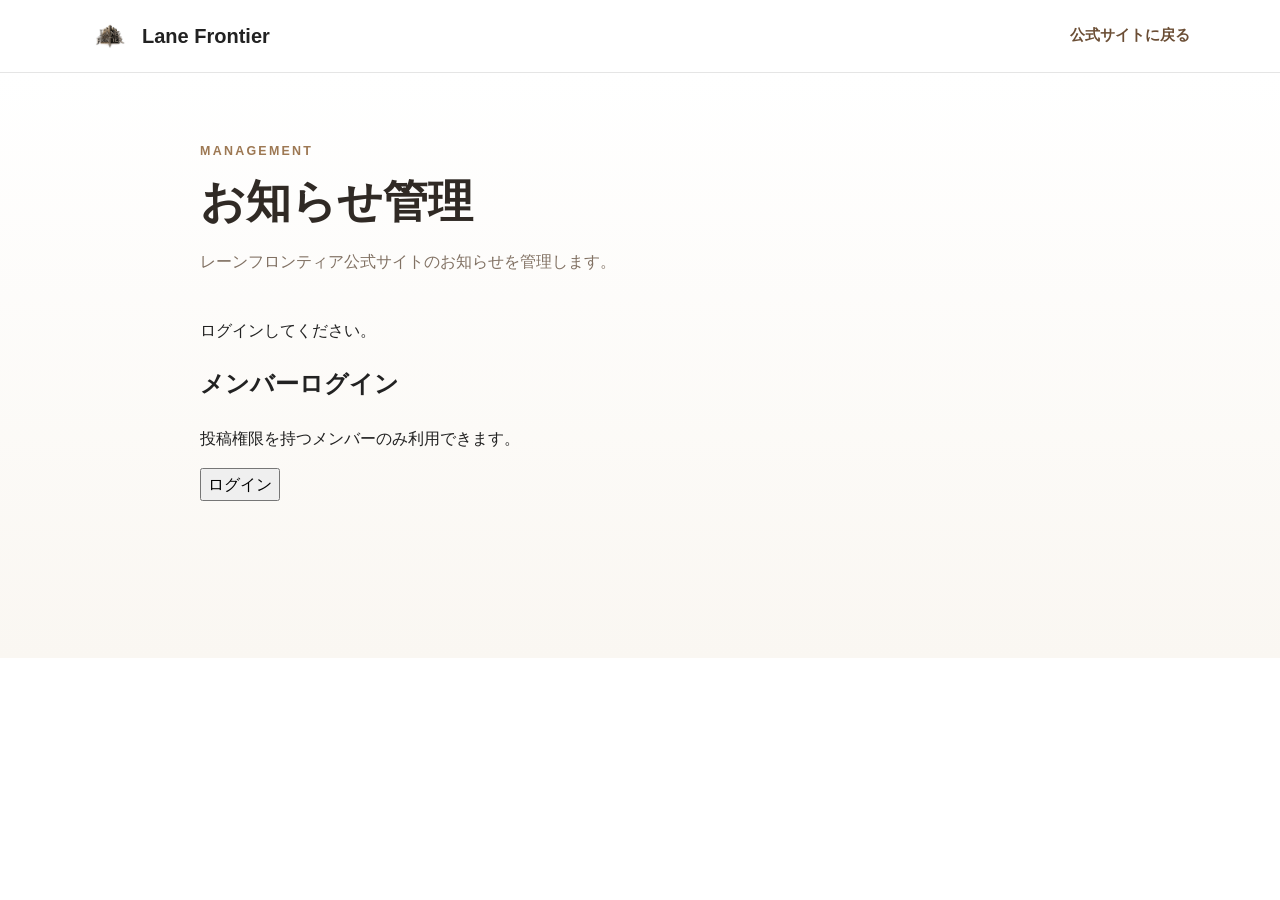
<file: admin.html>
<!DOCTYPE html>
<html lang="ja">
<head>
  <meta charset="UTF-8">
  <meta name="viewport" content="width=device-width, initial-scale=1.0">
  <meta name="robots" content="noindex">
  <title>お知らせ管理 | Lane Frontier</title>
  <link rel="stylesheet" href="style.css">
  <link rel="stylesheet" href="news-site.css">
  
<style>
  .site-header .news-simple-header {
    display: flex;
    align-items: center;
    justify-content: space-between;
    gap: 16px;
  }

  .site-header .news-simple-header .brand {
    display: inline-flex;
    align-items: center;
    gap: 12px;
    width: auto;
  }

  .site-header .news-simple-header .brand img {
    width: 40px;
    height: 40px;
    max-width: 40px;
    max-height: 40px;
    object-fit: contain;
    display: block;
  }
</style>

</head>

<body>
  <header class="site-header">
    <div class="container news-simple-header">
      <a class="brand" href="index.html">
        <img src="hero-logo.jpg" alt="">
        <span class="brand-name">Lane Frontier</span>
      </a>
      <a class="news-back-link" href="index.html">
        公式サイトに戻る
      </a>
    </div>
  </header>

  <main class="news-page-main">
    <div class="container news-page-container">

      <p class="news-eyebrow">MANAGEMENT</p>
      <h1 class="news-page-title">お知らせ管理</h1>
      <p class="news-page-lead">
        レーンフロンティア公式サイトのお知らせを管理します。
      </p>

      <p id="admin-status" role="status" aria-live="polite"></p>

      <!-- ログイン -->
      <section id="admin-login">
        <h2>メンバーログイン</h2>
        <p>投稿権限を持つメンバーのみ利用できます。</p>
        <button id="login-button" type="button">
          ログイン
        </button>
        <button id="switch-account-button" type="button" hidden>
          別のアカウントでログイン
        </button>
      </section>

      <!-- ログイン後の管理画面 -->
      <div id="admin-dashboard" hidden>

        <section>
          <p id="admin-welcome"></p>
          <button id="logout-button" type="button">
            ログアウト
          </button>
        </section>

        <!-- 記事作成・編集 -->
        <section>
          <h2 id="editor-heading">記事を作成</h2>

          <form id="post-form">
            <input id="edit-post-id" type="hidden">

            <p>
              <label for="post-title">記事タイトル</label>
              <input
                id="post-title"
                type="text"
                maxlength="120"
                required
              >
            </p>

            <p>
              <label for="post-body">記事本文</label>
              <textarea
                id="post-body"
                rows="12"
                required
              ></textarea>
            </p>

            <p>
              <label for="post-image">記事の画像</label>
              <input
                id="post-image"
                type="file"
                accept="image/png,image/jpeg,image/webp"
              >
            </p>

            <img
              id="post-image-preview"
              alt="画像プレビュー"
              hidden
            >

            <p>
              <label>
                <input id="remove-post-image" type="checkbox">
                現在の画像を削除
              </label>
            </p>

            <div>
              <button id="save-draft" type="submit" value="draft">
                下書き保存
              </button>
              <button id="publish-post" type="submit" value="published">
                公開する
              </button>
              <button id="new-post-button" type="button">
                新しい記事を作成
              </button>
            </div>
          </form>
        </section>

        <!-- 記事一覧 -->
        <section>
          <h2>記事一覧</h2>
          <p id="post-list-hint"></p>

          <button id="refresh-posts" type="button">
            一覧を更新
          </button>

          <div id="admin-post-list"></div>

          <button id="admin-more-posts" type="button" hidden>
            さらに表示
          </button>
        </section>

        <!-- 管理者専用 -->
        <section id="member-panel" hidden>
          <h2>メンバー管理</h2>
          <div id="admin-member-list"></div>

          <h3>メンバーを登録</h3>

          <form id="member-form">
            <p>
              <label for="member-sub">Auth0ユーザーID</label>
              <input id="member-sub" type="text" required>
            </p>

            <p>
              <label for="member-name">表示名</label>
              <input id="member-name" type="text" required>
            </p>

            <p>
              <label for="member-role">権限</label>
              <select id="member-role" required>
                <option value="editor">投稿メンバー</option>
                <option value="admin">管理者</option>
              </select>
            </p>

            <button type="submit">メンバーを登録</button>
          </form>
        </section>

      </div>
    </div>
  </main>

  <script src="site-config.js"></script>
  <script src="admin-app.js"></script>
</body>
</html>
</file>
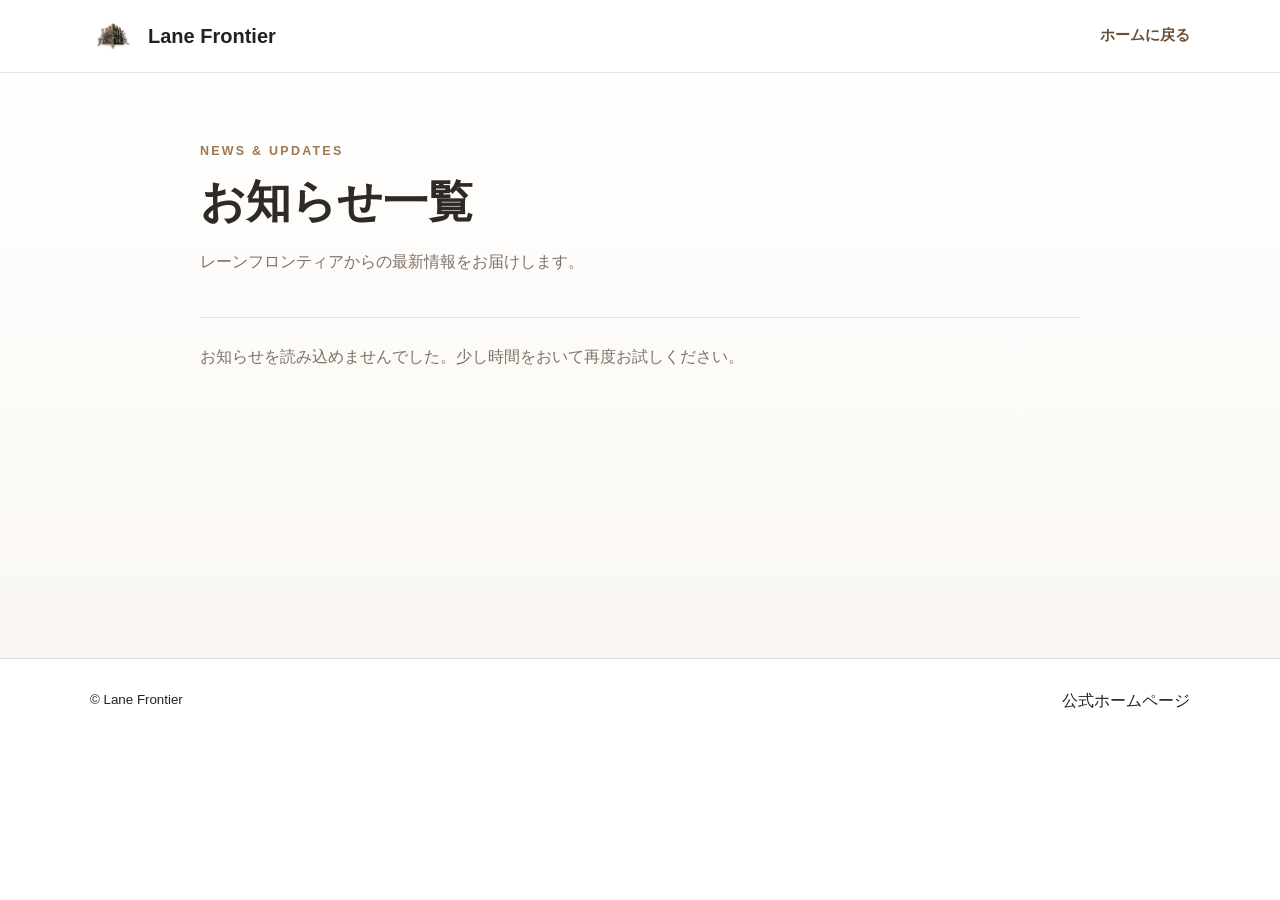
<file: news-list.html>
<!DOCTYPE html>
<html lang="ja">
<head>
  <meta charset="UTF-8">
  <meta name="viewport" content="width=device-width, initial-scale=1.0">
  <meta name="description" content="レーンフロンティアのお知らせ一覧です。">
  <title>お知らせ一覧 | Lane Frontier</title>
  <link rel="stylesheet" href="style.css">
  <link rel="stylesheet" href="news-site.css">
</head>
<body>
  <header class="site-header">
    <div class="container news-simple-header">
      <a class="brand" href="index.html"><img src="hero-logo.jpg" alt="" class="lf-header-logo"><span class="brand-name">Lane Frontier</span></a>
      <a class="news-back-link" href="index.html#news">ホームに戻る</a>
    </div>
  </header>
  <main class="news-page-main">
    <div class="container news-page-container">
      <p class="news-eyebrow">NEWS &amp; UPDATES</p>
      <h1 class="news-page-title">お知らせ一覧</h1>
      <p class="news-page-lead">レーンフロンティアからの最新情報をお届けします。</p>
      <ul class="news-list news-index-list" id="all-news-list" aria-live="polite"></ul>
      <p class="news-status" id="news-list-status" role="status">読み込み中…</p>
      <button type="button" class="news-outline-button" id="news-load-more" hidden>さらに表示</button>
    </div>
  </main>
  <footer class="site-footer"><div class="container footer-inner"><small>© Lane Frontier</small><a href="index.html">公式ホームページ</a></div></footer>
  <script src="site-config.js"></script>
  <script src="news-public.js"></script>
</body>
</html>
</file>
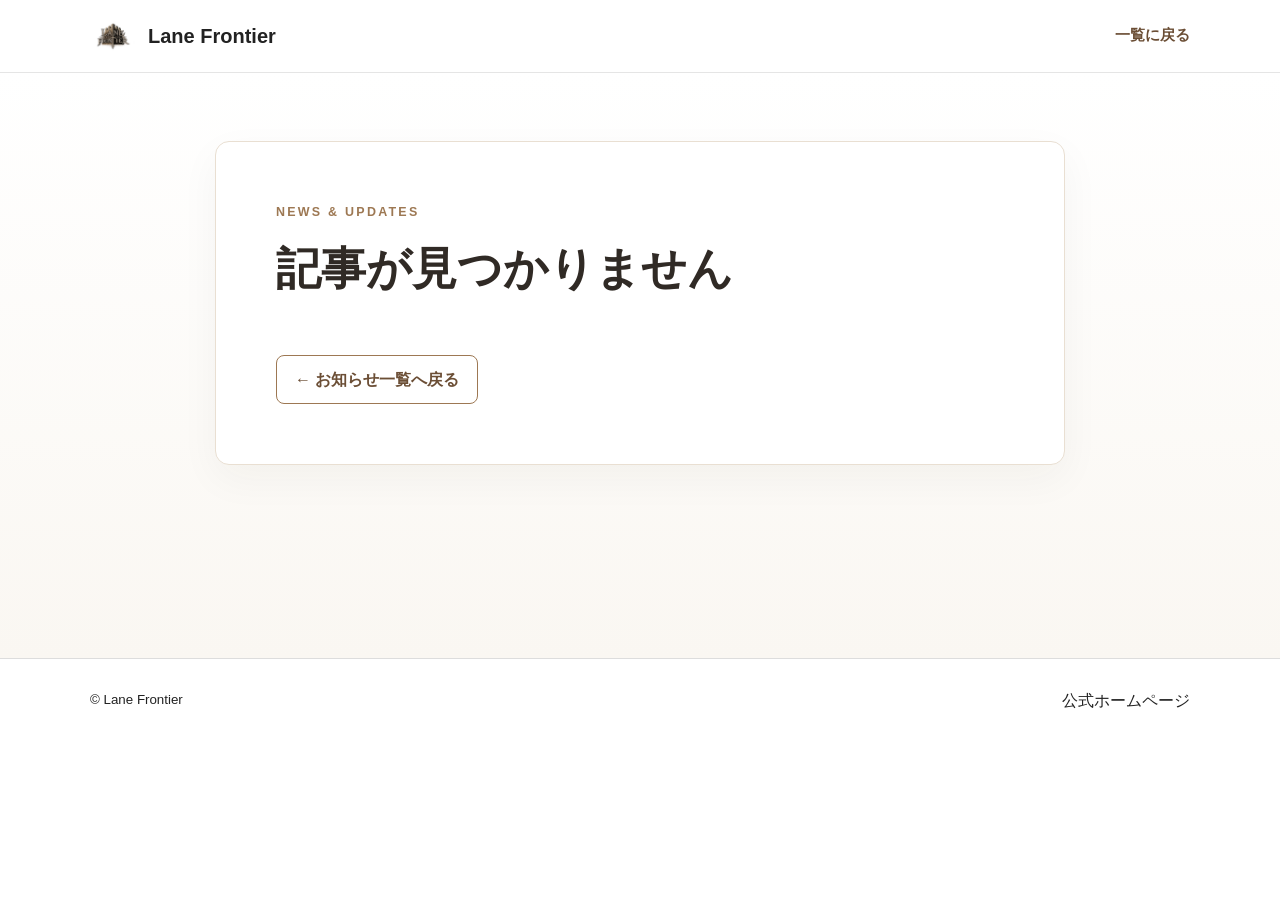
<file: news.html>
<!DOCTYPE html>
<html lang="ja">
<head>
  <meta charset="UTF-8">
  <meta name="viewport" content="width=device-width, initial-scale=1.0">
  <meta name="description" content="レーンフロンティアからのお知らせです。">
  <title>お知らせ | Lane Frontier</title>
  <link rel="stylesheet" href="style.css">
  <link rel="stylesheet" href="news-site.css">
</head>
<body>
  <header class="site-header">
    <div class="container news-simple-header">
      <a class="brand" href="index.html"><img src="hero-logo.jpg" alt="" class="lf-header-logo"><span class="brand-name">Lane Frontier</span></a>
      <a class="news-back-link" href="news-list.html">一覧に戻る</a>
    </div>
  </header>
  <main class="news-page-main">
    <article class="container news-article" id="news-article">
      <p class="news-eyebrow">NEWS &amp; UPDATES</p>
      <time id="news-article-date" class="news-article-date"></time>
      <h1 class="news-page-title" id="news-article-title">記事を読み込み中…</h1>
      <img id="news-article-image" class="news-article-image" alt="記事の画像" hidden>
      <div class="news-article-body" id="news-article-body"></div>
      <p class="news-status" id="news-article-status" role="status"></p>
      <a class="news-outline-button news-return-button" href="news-list.html">← お知らせ一覧へ戻る</a>
    </article>
  </main>
  <footer class="site-footer"><div class="container footer-inner"><small>© Lane Frontier</small><a href="index.html">公式ホームページ</a></div></footer>
  <script src="site-config.js"></script>
  <script src="news-public.js"></script>
</body>
</html>
</file>
<file: style.css>
/* ========================================

   LANE FRONTIER

   共通スタイル

\======================================== */

:root {

  --ink: #302a25;

  --text: #51463d;

  --muted: #817163;

  --accent: #9d7853;

  --accent-dark: #6b4e35;

  --line: #e9dfd2;

  --paper: #faf7f2;

  --cream: #f4eee5;

  --white: #ffffff;

}

* {

  box-sizing: border-box;

}

html {

  scroll-behavior: smooth;

}

body {

  margin: 0;

  font-family:

    -apple-system,

    BlinkMacSystemFont,

    "Segoe UI",

    "Noto Sans JP",

    sans-serif;

  color: #222;

  background: #fff;

  line-height: 1.7;

}

a {

  color: inherit;

  text-decoration: none;

}

button {

  font: inherit;

}

img {

  max-width: 100%;

}

.container {

  width: min(1100px, calc(100% - 40px));

  margin-inline: auto;

}

/* ========================================

   01. ヘッダー

\======================================== */

.site-header {

  position: sticky;

  top: 0;

  z-index: 100;

  background: rgba(255, 255, 255, 0.96);

  border-bottom: 1px solid #e5e5e5;

  backdrop-filter: blur(12px);

}

.header-inner {

  display: flex;

  align-items: center;

  justify-content: space-between;

  min-height: 72px;

}

.brand {

  display: flex;

  align-items: center;

  gap: 12px;

  font-weight: 700;

}

.brand-name {

  font-size: 20px;

}

.lf-header-logo {

  display: block;

  width: 46px;

  height: 46px;

  object-fit: contain;

  mix-blend-mode: multiply;

}

.nav-list {

  display: flex;

  align-items: center;

  gap: 30px;

  margin: 0;

  padding: 0;

  list-style: none;

}

.nav-item {

  position: relative;

}

.nav-link {

  display: block;

  padding: 24px 0;

  font-size: 15px;

  font-weight: 600;

  transition: color 0.2s;

}

.nav-link:hover {

  color: var(--accent);

}

.nav-button {

  background: none;

  border: 0;

  cursor: pointer;

}

.dropdown {

  position: absolute;

  top: 100%;

  left: 50%;

  transform: translateX(-50%);

  min-width: 200px;

  margin: 0;

  padding: 10px 0;

  list-style: none;

  background: #fff;

  border: 1px solid #ddd;

  border-radius: 12px;

  box-shadow: 0 10px 30px #0001;

  opacity: 0;

  visibility: hidden;

  transition:

    opacity 0.2s,

    visibility 0.2s;

}

.has-dropdown:hover .dropdown,

.has-dropdown.is-open .dropdown,

.has-dropdown:focus-within .dropdown {

  opacity: 1;

  visibility: visible;

}

.dropdown a {

  display: block;

  padding: 10px 18px;

  white-space: nowrap;

}

.dropdown a:hover {

  background: #f4f0eb;

}

/* ========================================

   02. スマホメニュー

\======================================== */

.menu-toggle {

  display: none;

  background: none;

  border: 0;

  font-size: 26px;

  cursor: pointer;

}

.menu-overlay {

  position: fixed;

  inset: 0;

  z-index: 150;

  background: #0007;

  opacity: 0;

  visibility: hidden;

  transition: 0.25s;

}

.menu-overlay.open {

  opacity: 1;

  visibility: visible;

}

.mobile-menu {

  position: fixed;

  top: 0;

  left: 0;

  z-index: 200;

  width: min(320px, 85vw);

  height: 100vh;

  height: 100dvh;

  overflow-y: auto;

  background: #fff;

  transform: translateX(-100%);

  transition: transform 0.25s;

}

.mobile-menu.open {

  transform: translateX(0);

}

.close-menu {

  display: flex;

  align-items: center;

  justify-content: flex-end;

  width: 100%;

  height: 72px;

  padding: 0 24px;

  background: none;

  border: 0;

  font-size: 32px;

  cursor: pointer;

}

.mobile-nav {

  display: flex;

  flex-direction: column;

}

.mobile-nav > a,

.mobile-about {

  display: block;

  width: 100%;

  padding: 18px 24px;

  text-align: left;

  background: #fff;

  border: 0;

  border-top: 1px solid #eee;

  font-weight: 600;

  cursor: pointer;

}

.mobile-submenu {

  display: none;

  background: #f7f7f7;

}

.mobile-submenu.is-open {

  display: block;

}

.mobile-submenu a {

  display: block;

  padding: 14px 34px;

  border-top: 1px solid #eee;

  font-size: 14px;

}

/* ========================================

   03. トップページ

\======================================== */

.hero {

  padding: 80px 0;

}

.hero-actions {

  display: flex;

  justify-content: center;

  gap: 16px;

  margin-top: 34px;

}

.btn {

  display: inline-flex;

  align-items: center;

  justify-content: center;

  min-width: 150px;

  padding: 13px 24px;

  border-radius: 999px;

  font-weight: 700;

  transition:

    *background* 0.2s,

    transform 0.2s;

}

.btn:hover {

  transform: translateY(-2px);

}

.btn-primary {

  background: #222;

  color: #fff;

}

.btn-primary:hover {

  background: #51463d;

}

.btn-ghost {

  border: 1px solid #bbb;

}

.btn-ghost:hover {

  background: #f4eee5;

}

.lf-hero {

  padding: clamp(45px, 7vw, 95px) 0;

  overflow: hidden;

  background: linear-gradient(

    125deg,

    #faf8f4,

    #fff 49%,

    #f0ede8

  );

}

.lf-hero-grid {

  display: grid;

  grid-template-columns:

    minmax(0, 0.94fr)

    minmax(0, 1.06fr);

  align-items: center;

  gap: clamp(25px, 5vw, 80px);

  min-height: 560px;

}

.lf-hero-copy {

  min-width: 0;

  text-align: center;

}

.lf-hero-eyebrow {

  margin: 0 0 18px;

  font-size: 11px;

  font-weight: 700;

  letter-spacing: 0.24em;

  color: #8d7961;

}

.lf-hero-logo {

  width: min(100%, 425px);

  margin: 0 auto 18px;

}

.lf-hero-logo img {

  display: block;

  width: 100%;

  height: auto;

  mix-blend-mode: multiply;

}

.lf-hero-catch {

  margin: 14px 0;

  font-size: clamp(20px, 2.4vw, 29px);

  font-weight: 750;

  letter-spacing: 0.08em;

  color: #332b25;

}

.lf-hero-description {

  margin: 0;

  font-size: 14px;

  line-height: 2;

  color: #6e635b;

}

.lf-hero-actions {

  display: flex;

  justify-content: center;

  align-items: center;

  flex-wrap: wrap;

  gap: 12px;

  margin-top: 30px;

}

.lf-hero-actions .btn {

  min-width: 165px;

}

.lf-hero-credit {

  margin-top: 26px;

  font-size: 9px;

  letter-spacing: 0.17em;

  color: #9d938a;

}

.lf-hero-visual {

  position: relative;

  min-width: 0;

  padding: 24px 68px 52px 0;

}

.lf-art-panel {

  position: relative;

  overflow: hidden;

  aspect-ratio: 1.08 / 1;

  border-radius: 6px;

  background: #e8d4b7;

  box-shadow: 0 25px 65px #2f201329;

}

.lf-art-panel img {

  display: block;

  width: 100%;

  height: 100%;

  object-fit: cover;

}

.lf-card-overlay {

  position: absolute;

  right: 0;

  bottom: 0;

  display: block;

  width: 39%;

  height: auto;

  transform: rotate(9deg);

  border-radius: 3px;

  box-shadow: 0 16px 35px #140f0b52;

}

.lf-visual-caption {

  position: absolute;

  left: 0;

  bottom: 12px;

  font-size: 10px;

  letter-spacing: 0.18em;

  color: #847666;

}

/* お知らせ・お問い合わせ */

.section {

  padding: 80px 0;

  border-top: 1px solid #eee;

}

.section-title {

  margin: 0 0 36px;

  font-size: 34px;

}

.news-list {

  margin: 0;

  padding: 0;

  list-style: none;

}

.news-item {

  display: flex;

  gap: 28px;

  padding: 18px 0;

  border-bottom: 1px solid #eee;

}

.news-item time {

  flex-shrink: 0;

  color: #666;

}

.contact-links {

  display: flex;

  flex-direction: column;

  align-items: flex-start;

  gap: 12px;

}

.contact-links a {

  text-decoration: underline;

  text-underline-offset: 4px;

}

/* ========================================

   04. ABOUTページ

\======================================== */

.about-page {

  padding-top: 0;

}

.about-hero {

  text-align: left;

}

.about-title {

  margin: 0;

  font-size: 42px;

}

.about-section {

  padding: 82px 0 100px;

  scroll-margin-top: 72px;

}

.about-section + .about-section {

  border-top: 1px solid #eee;

}

.about-content {

  max-width: 1100px;

}

.about-label {

  margin: 0 0 8px;

  font-size: 12px;

  font-weight: 750;

  letter-spacing: 0.19em;

  color: #a38362;

}

.about-heading {

  margin: 0 0 40px;

  font-size: clamp(28px, 3.4vw, 38px);

  color: var(--ink);

}

.about-catch {

  margin: 0 0 32px;

  font-size: clamp(20px, 2.4vw, 27px);

  line-height: 1.6;

  color: #40342b;

}

.about-content p {

  margin-bottom: 24px;

  font-size: 17px;

  line-height: 2;

}

.about-final {

  margin-top: 48px;

  font-size: 20px !important;

  font-weight: 700;

  color: #684d34;

}

.lf-about-split {

  display: grid;

  grid-template-columns: repeat(2, minmax(0, 1fr));

  gap: 65px;

  align-items: center;

}

.lf-about-prose {

  min-width: 0;

}

.lf-about-prose p {

  font-size: 16px;

}

.lf-about-gallery {

  position: relative;

  min-width: 0;

  padding-bottom: 30px;

}

.lf-about-art {

  overflow: hidden;

  aspect-ratio: 1.25 / 1;

  border-radius: 10px;

  background: #eee0ce;

  box-shadow: 0 20px 55px #33201224;

}

.lf-about-art img {

  display: block;

  width: 100%;

  height: 100%;

  object-fit: cover;

}

.lf-about-image-label {

  position: absolute;

  left: 0;

  bottom: 5px;

  font-size: 10px;

  letter-spacing: 0.15em;

  color: #8b7865;

}

.lf-world-section {

  background: linear-gradient(

    135deg,

    #faf7f1,

    #f2ece3

  );

}

.lf-world-copy {

  max-width: 760px;

  padding-left: 28px;

  border-left: 3px solid #c5a17d;

}

.lf-original-art-note {

  margin: 30px 0 4px;

  padding: 18px 24px;

  border-left: 3px solid #a98763;

  background: #f8f4ee;

  color: #584838;

  line-height: 1.9;

}

.creator-list {

  display: grid;

  grid-template-columns: repeat(3, minmax(0, 1fr));

  gap: 20px;

  margin-top: 48px;

}

.creator-card {

  padding: 28px;

  background: #fff;

  border: 1px solid #e6ddd2;

  border-radius: 16px;

  box-shadow: 0 10px 28px #3220110b;

}

.creator-card p {

  margin-bottom: 0;

}

.creator-initial {

  margin: 0 0 12px !important;

  font-size: 38px !important;

  font-weight: 700;

  color: #9b7956;

}

.creator-role {

  margin: 0 0 16px;

  font-size: 18px;

  line-height: 1.6;

}

/* ========================================

   05. ABOUT・RULES 共通ページタイトル

\======================================== */

.lf-page-hero {

  position: relative;

  overflow: hidden;

  padding: 85px 0 78px;

  background: linear-gradient(

    120deg,

    #f9f6f0,

    #fff 55%,

    #eee8df

  );

  text-align: left;

}

.lf-page-hero .container {

  position: relative;

  z-index: 1;

}

.lf-section-kicker {

  margin: 0 0 12px;

  font-size: 12px;

  font-weight: 750;

  letter-spacing: 0.22em;

  color: #987958;

}

.lf-page-hero .about-title,

.lf-page-hero .rules-title {

  margin: 0 0 16px;

  font-size: clamp(30px, 4.5vw, 52px);

  line-height: 1.3;

  color: var(--ink);

}

.lf-page-intro,

.lf-page-hero .rules-lead {

  max-width: 700px;

  margin: 0;

  font-size: 17px;

  line-height: 1.9;

  color: #6f6255;

}

.lf-page-hero-art {

  position: absolute;

  inset: 0 0 0 auto;

  width: 34%;

  background:

    url("hero-art.jpg")

    center / cover

    no-repeat;

  opacity: 0.14;

  mask-image: linear-gradient(

    to right,

    transparent,

    #000 40%

  );

  pointer-events: none;

}

/* ========================================

   06. ルールページ：基本設定

\======================================== */

.guide-page {

  --guide-ink: #302a25;

  --guide-text: #51463d;

  --guide-accent: #9d7853;

  --guide-border: #e9dfd2;

  color: var(--guide-text);

  padding-top: 0;

}

.guide-page strong {

  color: #493729;

}

.guide-page p {

  overflow-wrap: break-word;

}

.guide-page .guide-narrow {

  max-width: 1040px;

}

.guide-page h2,

.guide-page h3 {

  color: var(--guide-ink);

}

.guide-page section[id] {

  scroll-margin-top: 72px;

}

/* ========================================

   07. ルールページ：ファーストビュー

\======================================== */

.guide-page .lf-rules-banner {

  padding: clamp(76px, 9vw, 126px) 0;

}

.guide-page .lf-rules-banner .rules-title {

  max-width: 760px;

  margin: 0 0 26px;

  font-size: clamp(36px, 5.4vw, 66px);

  line-height: 1.35;

}

.guide-page .lf-rules-banner .rules-lead {

  max-width: 650px;

  font-size: clamp(15px, 1.7vw, 18px);

  line-height: 2;

}

.guide-page .lf-rules-banner .lf-page-hero-art {

  background-image: url("rules-art.webp");

  opacity: 0.17;

}

.guide-start,

.guide-back {

  display: inline-flex;

  align-items: center;

  justify-content: center;

  min-height: 50px;

  margin-top: 32px;

  padding: 13px 28px;

  border-radius: 999px;

  background: #382e26;

  color: #fff;

  font-size: 14px;

  font-weight: 700;

  transition:

    *background* 0.2s,

    transform 0.2s;

}

.guide-start:hover,

.guide-back:hover {

  background: #6a5039;

  transform: translateY(-2px);

}

/* ========================================

   08. ルールページ：目次

\======================================== */

.guide-toc {

  padding: 54px 0 64px;

  background: #fff;

  border-bottom: 1px solid var(--guide-border);

}

.guide-toc-caption {

  display: flex;

  align-items: baseline;

  flex-wrap: wrap;

  gap: 14px;

  margin: 0 0 24px;

  color: var(--guide-accent);

  font-size: 13px;

  font-weight: 800;

  letter-spacing: 0.16em;

}

.guide-toc-caption span {

  color: #82776b;

  font-size: 13px;

  font-weight: 400;

  letter-spacing: 0;

}

.guide-toc-grid {

  display: grid;

  grid-template-columns: repeat(4, minmax(0, 1fr));

  gap: 12px;

}

.guide-toc-grid a {

  display: flex;

  align-items: center;

  gap: 13px;

  min-height: 82px;

  padding: 18px 16px;

  background: #faf8f5;

  border: 1px solid #e9e1d7;

  border-radius: 12px;

  color: #43382f;

  font-size: 14px;

  font-weight: 700;

  transition:

    *background* 0.2s,

    border-color 0.2s,

    transform 0.2s,

    box-shadow 0.2s;

}

.guide-toc-grid a:hover {

  background: #f3e9dc;

  border-color: #c9ad8f;

  transform: translateY(-3px);

  box-shadow: 0 8px 18px #38251412;

}

.guide-toc-grid a span {

  flex-shrink: 0;

  display: flex;

  align-items: center;

  justify-content: center;

  width: 36px;

  height: 36px;

  background: #e9dccb;

  border-radius: 9px;

  color: #6d4f34;

  font-size: 13px;

  font-weight: 800;

}

/* ========================================

   09. ルールページ：章の共通デザイン

\======================================== */

.guide-chapter {

  padding: 100px 0 110px;

  background: #fff;

}

.guide-chapter.guide-tint {

  background: #f8f5f0;

}

.guide-chapter-head {

  max-width: 800px;

  margin-bottom: 42px;

}

.guide-index {

  display: inline-block;

  margin-bottom: 16px;

  padding: 7px 13px;

  background: #e9dac6;

  border-radius: 5px;

  color: #694c31;

  font-size: 12px;

  font-weight: 800;

  letter-spacing: 0.15em;

}

.guide-chapter-head h2 {

  margin: 0 0 20px;

  padding-bottom: 20px;

  border-bottom: 2px solid #d8c4ad;

  font-size: clamp(27px, 3.5vw, 39px);

  line-height: 1.45;

  letter-spacing: 0.015em;

}

.guide-chapter-head > p {

  margin: 0;

  color: #73665b;

  font-size: 16px;

  line-height: 2;

}

.guide-chapter h3 {

  margin: 0 0 12px;

  font-size: 21px;

  line-height: 1.5;

}

.guide-chapter p {

  line-height: 1.95;

}

.guide-bridge {

  margin: 36px 0 0;

  padding: 24px 28px;

  background: #f1e8dc;

  border-left: 4px solid #b38e66;

  border-radius: 0 10px 10px 0;

  color: #594533;

  font-size: 15px;

  font-weight: 650;

}

/* ========================================

   10. CHAPTER 01：勝利条件

\======================================== */

.guide-victory {

  display: grid;

  grid-template-columns: repeat(2, minmax(0, 1fr));

  gap: 20px;

}

.guide-victory article {

  position: relative;

  min-width: 0;

  min-height: 235px;

  padding: 34px;

  background: #fff;

  border: 1px solid #e2d3c1;

  border-top: 5px solid #a68159;

  border-radius: 14px;

  box-shadow: 0 12px 32px #48301a0b;

}

.guide-victory article:nth-child(2) {

  background: #fcf8f1;

  border-top-color: #69513e;

}

.guide-card-number {

  display: inline-block;

  margin-bottom: 20px;

  padding: 6px 12px;

  background: #eee2d2;

  border-radius: 5px;

  color: #67482d;

  font-size: 12px;

  font-weight: 800;

  letter-spacing: 0.1em;

}

.guide-victory h3 {

  margin-bottom: 14px;

  font-size: 23px;

}

.guide-victory p {

  margin: 0;

  color: #675b50;

  font-size: 15px;

}

/* ========================================

   11. CHAPTER 02：戦場の見方

\======================================== */

.guide-visual-pair {

  display: grid;

  grid-template-columns:

    minmax(0, 0.9fr)

    minmax(0, 1.1fr);

  align-items: start;

  gap: 38px;

}

.guide-image {

  min-width: 0;

  margin: 0;

  padding: 16px;

  background: #fff;

  border: 1px solid #e5d9cb;

  border-radius: 14px;

  box-shadow: 0 10px 28px #3825140b;

}

.guide-image img {

  display: block;

  width: 100%;

  height: auto;

  max-height: 430px;

  object-fit: contain;

  border-radius: 7px;

}

.guide-image figcaption {

  margin-top: 13px;

  color: #8b7b6a;

  font-size: 12px;

  text-align: center;

}

.guide-visual-pair > div {

  min-width: 0;

}

.guide-visual-pair h3 {

  margin: 0 0 8px;

  padding-left: 14px;

  border-left: 3px solid #b18c64;

  font-size: 19px;

}

.guide-visual-pair p {

  margin: 0 0 28px;

  color: #65584d;

  font-size: 15px;

}

.guide-term {

  margin-top: 32px;

  padding: 26px 30px;

  background: #fff;

  border: 1px solid #ddcfbc;

  border-radius: 12px;

}

.guide-term > strong {

  display: block;

  margin-bottom: 12px;

  color: #6a4d34;

  font-size: 17px;

}

.guide-term p {

  margin: 0;

  color: #65574b;

  font-size: 15px;

  line-height: 2.1;

}

/* ========================================

   12. CHAPTER 03：カード紹介

\======================================== */

.guide-type-grid {

  display: grid;

  grid-template-columns: repeat(6, minmax(0, 1fr));

  gap: 22px;

}

/* 領土は横幅いっぱいに表示 */

.guide-type:nth-child(1) {

  grid-column: span 6;

  border-top: 4px solid #a88b64;

}

/* ほかの3種類は横並び */

.guide-type:nth-child(n + 2) {

  grid-column: span 2;

}

/* 領土の説明画像を大きく表示 */

.guide-type-images {

  display: grid;

  grid-template-columns: repeat(2, minmax(0, 1fr));

  align-items: center;

  gap: 24px;

}

.guide-type-images img {

  display: block;

  width: 100%;

  max-height: none;

  object-fit: contain;

}

/* モンスター・マジック・装備の画像 */

.guide-type > img {

  display: block;

  width: 100%;

  max-width: none;

  max-height: none;

  margin: auto;

  object-fit: contain;

}

.guide-type {

  display: flex;

  flex-direction: column;

  justify-content: space-between;

  min-width: 0;

  padding: 28px;

  background: #fff;

  border: 1px solid #e6ddd2;

  border-radius: 15px;

  box-shadow: 0 10px 28px #3825140a;

}

.guide-mini {

  display: inline-block;

  margin-bottom: 12px;

  color: #9c7954;

  font-size: 11px;

  font-weight: 800;

  letter-spacing: 0.12em;

}

.guide-type h3 {

  margin: 0 0 12px;

  font-size: 25px;

}

.guide-type p {

  margin: 0 0 22px;

  color: #67594d;

  font-size: 15px;

}

.guide-type > img {

  display: block;

  width: 100%;

  max-width: 310px;

  max-height: 300px;

  margin: auto;

  object-fit: contain;

}

.guide-type-images {

  display: grid;

  grid-template-columns: repeat(2, minmax(0, 1fr));

  align-items: center;

  gap: 12px;

}

.guide-type-images img {

  display: block;

  width: 100%;

  max-height: 260px;

  object-fit: contain;

}

.guide-type:nth-child(1) {

  border-top: 4px solid #a88b64;

}

.guide-type:nth-child(2) {

  border-top: 4px solid #7f7962;

}

.guide-type:nth-child(3) {

  border-top: 4px solid #8d7899;

}

.guide-type:nth-child(4) {

  border-top: 4px solid #a77d60;

}

/* ========================================

   13. CHAPTER 04：ゲームの準備

\======================================== */

.guide-steps {

  margin: 0;

  padding: 0;

  list-style: none;

  counter-reset: guide-step;

}

.guide-steps li {

  position: relative;

  margin-bottom: 16px;

  padding: 28px 30px 28px 96px;

  background: #fff;

  border: 1px solid #e7dccd;

  border-radius: 13px;

  counter-increment: guide-step;

}

.guide-steps li::before {

  content: counter(guide-step, decimal-leading-zero);

  position: absolute;

  top: 26px;

  left: 26px;

  display: flex;

  align-items: center;

  justify-content: center;

  width: 46px;

  height: 46px;

  background: #e8d8c3;

  border-radius: 50%;

  color: #64482f;

  font-size: 16px;

  font-weight: 800;

}

.guide-steps h3 {

  margin: 0 0 8px;

  font-size: 20px;

}

.guide-steps p {

  margin: 0;

  color: #695c50;

  font-size: 15px;

}

.guide-note {

  margin-top: 28px;

  padding: 26px 30px;

  background: #eee3d4;

  border-left: 5px solid #a9855c;

  border-radius: 0 12px 12px 0;

}

.guide-note > strong {

  display: block;

  margin-bottom: 8px;

  font-size: 17px;

}

.guide-note p {

  margin: 0;

  font-size: 15px;

}

/* ========================================

   14. CHAPTER 05：6つのフェイズ

\======================================== */

.guide-phases {

  display: grid;

  grid-template-columns: repeat(2, minmax(0, 1fr));

  gap: 16px;

  margin: 0;

  padding: 0;

  list-style: none;

}

.guide-phases li {

  display: flex;

  align-items: flex-start;

  gap: 18px;

  min-width: 0;

  min-height: 145px;

  padding: 25px;

  background: #fff;

  border: 1px solid #e5d9c9;

  border-radius: 13px;

  box-shadow: 0 8px 24px #38251409;

}

.guide-phases li > span {

  flex-shrink: 0;

  display: flex;

  align-items: center;

  justify-content: center;

  width: 44px;

  height: 44px;

  background: #eadcc9;

  border-radius: 10px;

  color: #6c4f33;

  font-size: 16px;

  font-weight: 800;

}

.guide-phases li > div {

  min-width: 0;

}

.guide-phases h3 {

  margin: 0 0 8px;

  font-size: 19px;

}

.guide-phases p {

  margin: 0;

  color: #695c50;

  font-size: 14px;

  line-height: 1.9;

}

/* ========================================

   15. CHAPTER 06・07：行動と戦闘

\======================================== */

.guide-action {

  position: relative;

  margin-bottom: 18px;

  padding: 30px 34px;

  background: #fff;

  border: 1px solid #e5d9ca;

  border-radius: 13px;

  box-shadow: 0 8px 22px #38251408;

}

.guide-action-label {

  display: inline-block;

  margin-bottom: 13px;

  padding: 6px 12px;

  background: #efe4d5;

  border-radius: 5px;

  color: #795738;

  font-size: 12px;

  font-weight: 800;

}

.guide-action h3 {

  margin: 0 0 14px;

  font-size: 23px;

}

.guide-action p {

  margin: 0 0 13px;

  color: #62564b;

  font-size: 15px;

}

.guide-action p:last-child {

  margin-bottom: 0;

}

/* 戦闘結果 */

.guide-results {

  display: grid;

  grid-template-columns: repeat(3, minmax(0, 1fr));

  gap: 14px;

  margin: 26px 0;

}

.guide-results > div {

  min-width: 0;

  padding: 26px 20px;

  background: #f7f3ed;

  border: 1px solid #e6d9c9;

  border-radius: 12px;

  text-align: center;

}

.guide-results > div:nth-child(1) {

  border-top: 4px solid #9a7957;

}

.guide-results > div:nth-child(2) {

  border-top: 4px solid #737f71;

}

.guide-results > div:nth-child(3) {

  border-top: 4px solid #8a7b86;

}

.guide-results b {

  display: block;

  margin-bottom: 16px;

  color: #6e5036;

  font-size: 19px;

  letter-spacing: 0.03em;

}

.guide-results strong {

  display: block;

  margin-bottom: 10px;

  color: #3d332c;

  font-size: 18px;

}

.guide-results p {

  margin: 0;

  color: #6c5e51;

  font-size: 14px;

}

/* ========================================

   16. CHAPTER 08：共通ルール

\======================================== */

.guide-detail-grid {

  display: grid;

  grid-template-columns: repeat(2, minmax(0, 1fr));

  gap: 16px;

}

.guide-detail-grid article {

  min-width: 0;

  padding: 26px;

  background: #fff;

  border: 1px solid #e6dacb;

  border-radius: 12px;

}

.guide-detail-grid h3 {

  margin: 0 0 12px;

  padding-bottom: 12px;

  border-bottom: 1px solid #eadfd2;

  font-size: 19px;

}

.guide-detail-grid p {

  margin: 0;

  color: #695b4e;

  font-size: 14px;

}

.guide-deck {

  margin-top: 30px;

  padding: 34px;

  background: #eee4d7;

  border-radius: 14px;

}

.guide-deck h3 {

  margin: 0 0 20px;

  font-size: 23px;

}

.guide-deck ul {

  margin: 0;

  padding-left: 22px;

}

.guide-deck li {

  margin-bottom: 12px;

  padding-left: 4px;

  line-height: 1.9;

}

.guide-deck li:last-child {

  margin-bottom: 0;

}

/* ========================================

   17. ルールページ：締め

\======================================== */

.guide-end {

  padding: 90px 0;

  background: linear-gradient(

    135deg,

    #3d3027,

    #66503d

  );

  color: #fff;

  text-align: center;

}

.guide-end .guide-index {

  background: #ffffff1c;

  color: #e8cba7;

}

.guide-end h2 {

  margin: 6px 0 22px;

  color: #fff;

  font-size: clamp(28px, 4vw, 42px);

}

.guide-end p:not(.guide-index) {

  max-width: 650px;

  margin: 0 auto;

  color: #e7dcd0;

  font-size: 16px;

  line-height: 2;

}

.guide-end .guide-back {

  margin-top: 32px;

  background: #fff;

  color: #4b3728;

}

.guide-end .guide-back:hover {

  background: #f0e1ce;

}

/* ========================================

   18. ルールページ：お問い合わせ

\======================================== */

.rules-contact-section {

  padding: 90px 0;

  background: #faf8f5;

}

.rules-contact-card {

  max-width: 760px;

  margin: 0 auto;

  padding: 48px 36px;

  background: #fff;

  border: 1px solid #e9dfd2;

  border-radius: 18px;

  box-shadow: 0 14px 40px #3825140b;

  text-align: center;

}

.rules-contact-icon {

  display: flex;

  align-items: center;

  justify-content: center;

  width: 58px;

  height: 58px;

  margin: 0 auto 24px;

  background: #efe2d0;

  border-radius: 50%;

  color: #745337;

  font-size: 28px;

  font-weight: 800;

}

.rules-contact-card h2 {

  margin: 0 0 18px;

  font-size: clamp(22px, 3vw, 29px);

}

.rules-contact-card p {

  margin: 0;

  color: #776a5d;

  font-size: 15px;

  line-height: 2;

}

.rules-contact-button {

  display: inline-flex;

  align-items: center;

  justify-content: center;

  margin-top: 28px;

  padding: 14px 30px;

  background: #49372a;

  border-radius: 999px;

  color: #fff;

  font-size: 14px;

  font-weight: 700;

  transition: *background* 0.2s;

}

.rules-contact-button:hover {

  background: #785a40;

}

/* ========================================

   19. フッター

\======================================== */

.site-footer {

  padding: 28px 0;

  background: #fff;

  border-top: 1px solid #ddd;

}

.footer-inner {

  display: flex;

  align-items: center;

  justify-content: space-between;

}

.sns {

  display: flex;

  align-items: center;

  gap: 16px;

}

.sns a {

  display: block;

  line-height: 0;

}

.sns-icon {

  display: block;

  width: 48px;

  height: 48px;

  object-fit: contain;

  border-radius: 12px;

}

/* ========================================

   20. タブレット表示

\======================================== */

@media (max-width: 900px) {

  .lf-hero-grid {

    grid-template-columns: 1fr;

    gap: 36px;

    min-height: 0;

  }

  .lf-hero-visual {

    width: min(100%, 600px);

    margin: 0 auto;

  }

  .lf-about-split {

    grid-template-columns: 1fr;

    gap: 38px;

  }

  .lf-about-gallery {

    width: min(100%, 620px);

    margin: 0 auto;

  }

  .creator-list {

    grid-template-columns: 1fr;

  }

  .guide-toc-grid {

    grid-template-columns: repeat(2, minmax(0, 1fr));

  }

  .guide-visual-pair {

    grid-template-columns: 1fr;

  }

  .guide-image {

    width: min(100%, 550px);

    margin: 0 auto;

  }

  .guide-type-grid {

    gap: 16px;

  }

  .guide-results {

    grid-template-columns: 1fr;

  }

}

/* ========================================

   21. スマホ表示

\======================================== */

@media (max-width: 640px) {

  .container {

    width: min(100% - 32px, 1100px);

  }

  /* ヘッダー */

  .header-inner {

    min-height: 64px;

  }

  .brand-name {

    font-size: 17px;

  }

  .lf-header-logo {

    width: 40px;

    height: 40px;

  }

  .global-nav {

    display: none;

  }

  .menu-toggle {

    display: block;

  }

  /* トップ */

  .lf-hero {

    padding: 48px 0 62px;

  }

  .lf-hero-eyebrow {

    font-size: 10px;

  }

  .lf-hero-catch {

    font-size: 21px;

  }

  .lf-hero-description {

    font-size: 13px;

  }

  .lf-hero-visual {

    padding: 12px 45px 42px 0;

  }

  .lf-hero-actions {

    gap: 10px;

  }

  .lf-hero-actions .btn {

    min-width: 145px;

    padding: 12px 17px;

    font-size: 13px;

  }

  .section {

    padding: 56px 0;

  }

  .section-title {

    font-size: 27px;

  }

  .news-item {

    flex-direction: column;

    gap: 4px;

  }

  /* ABOUT */

  .lf-page-hero {

    padding: 65px 0;

  }

  .lf-page-hero-art {

    width: 55%;

    opacity: 0.1;

  }

  .about-section {

    padding: 65px 0 75px;

  }

  .about-heading {

    margin-bottom: 28px;

  }

  .about-content p {

    font-size: 15px;

  }

  .lf-world-copy {

    padding-left: 18px;

  }

  .creator-card {

    padding: 24px;

  }

  /* ルール：全体 */

  .guide-chapter {

    padding: 68px 0 76px;

  }

  .guide-chapter-head {

    margin-bottom: 30px;

  }

  .guide-chapter-head h2 {

    font-size: 27px;

  }

  .guide-chapter-head > p {

    font-size: 14px;

  }

  .guide-page .lf-rules-banner {

    padding: 72px 0;

  }

  .guide-page .lf-rules-banner .rules-title {

    font-size: 37px;

  }

  .guide-page .lf-rules-banner .rules-lead {

    font-size: 14px;

  }

  /* 目次 */

  .guide-toc {

    padding: 38px 0 48px;

  }

  .guide-toc-grid {

    grid-template-columns: repeat(2, minmax(0, 1fr));

    gap: 9px;

  }

  .guide-toc-grid a {

    gap: 9px;

    min-height: 72px;

    padding: 12px 10px;

    font-size: 12px;

  }

  .guide-toc-grid a span {

    width: 30px;

    height: 30px;

    font-size: 11px;

  }

  /* 勝利条件 */

  .guide-victory {

    grid-template-columns: 1fr;

    gap: 14px;

  }

  .guide-victory article {

    min-height: 0;

    padding: 26px;

  }

  .guide-victory h3 {

    font-size: 20px;

  }

  /* 戦場図 */

  .guide-visual-pair {

    gap: 28px;

  }

  .guide-image {

    padding: 12px;

  }

  .guide-image img {

    max-height: 350px;

  }

  /* カード紹介 */

  .guide-type-grid {

    grid-template-columns: 1fr;

  }

  .guide-type {

    padding: 24px;

  }

  .guide-type > img {

    max-height: 260px;

  }

  /* 準備 */

  .guide-steps li {

    padding: 22px 20px 22px 76px;

  }

  .guide-steps li::before {

    top: 22px;

    left: 18px;

    width: 42px;

    height: 42px;

  }

  .guide-steps h3 {

    font-size: 18px;

  }

  /* フェイズ */

  .guide-phases {

    grid-template-columns: 1fr;

  }

  .guide-phases li {

    min-height: 0;

    padding: 22px;

  }

  /* 行動・戦闘 */

  .guide-action {

    padding: 24px;

  }

  .guide-action h3 {

    font-size: 20px;

  }

  .guide-results > div {

    padding: 23px 18px;

  }

  /* 共通ルール */

  .guide-detail-grid {

    grid-template-columns: 1fr;

  }

  .guide-detail-grid article {

    padding: 24px;

  }

  .guide-deck {

    padding: 26px;

  }

  .guide-term,

  .guide-note {

    padding: 23px;

  }

  .guide-bridge {

    padding: 22px;

  }

  /* 最後 */

  .guide-end {

    padding: 70px 0;

  }

  .rules-contact-section {

    padding: 60px 0;

  }

  .rules-contact-card {

    padding: 36px 22px;

  }

  .rules-contact-card p {

    font-size: 14px;

  }

  /* フッター */

  .footer-inner {

    gap: 16px;

  }

  .sns-icon {

    width: 40px;

    height: 40px;

  }

}

/* ========================================

   22. 小さいスマホ

\======================================== */

@media (max-width: 380px) {

  .guide-toc-grid {

    grid-template-columns: 1fr;

  }

  .guide-toc-grid a {

    min-height: 62px;

    font-size: 14px;

  }

  .guide-phases li {

    gap: 12px;

    padding: 18px;

  }

  .guide-phases li > span {

    width: 38px;

    height: 38px;

  }

  .brand-name {

    font-size: 15px;

  }

}

/* カード紹介：画面幅に応じた配置 */

@media (max-width: 900px) {

  .guide-type-grid {

    grid-template-columns: repeat(2, minmax(0, 1fr));

  }

  .guide-type:nth-child(1) {

    grid-column: span 2;

  }

  .guide-type:nth-child(n + 2) {

    grid-column: span 1;

  }

}

@media (max-width: 640px) {

  .guide-type-grid {

    grid-template-columns: 1fr;

  }

  .guide-type:nth-child(1),

  .guide-type:nth-child(n + 2) {

    grid-column: span 1;

  }

  .guide-type-images {

    grid-template-columns: 1fr;

    gap: 20px;

  }

}

/* ========================================

   カード紹介：画像サイズの最終調整

\======================================== */

/* 4種類のカードをすべて縦に並べる */

.guide-page .guide-type-grid {

  display: grid;

  grid-template-columns: 1fr;

  gap: 24px;

}

/* 前回設定した横並び指定を解除 */

.guide-page .guide-type-grid .guide-type {

  grid-column: auto;

  padding: 32px;

}

/* 領土の説明画像は2枚横並び */

.guide-page .guide-type-images {

  display: grid;

  grid-template-columns: repeat(2, minmax(0, 1fr));

  gap: 24px;

}

.guide-page .guide-type-images img {

  display: block;

  width: 100%;

  max-height: none;

  object-fit: contain;

}

/* モンスター・マジック・装備の画像を拡大 */

.guide-page .guide-type > img {

  display: block;

  width: 100%;

  max-width: 680px;

  max-height: none;

  margin: 12px auto 0;

  object-fit: contain;

}

/* スマホでは領土の画像も縦並び */

@media (max-width: 640px) {

  .guide-page .guide-type-grid .guide-type {

    padding: 22px;

  }

  .guide-page .guide-type-images {

    grid-template-columns: 1fr;

    gap: 24px;

  }

  .guide-page .guide-type > img {

    max-width: 100%;

  }

}


/* ========================================
   CHAPTER 08：装備のルール
======================================== */
.guide-equipment { background: #f8f5f0; }
.equip-principle { padding: 28px 32px; margin-bottom: 32px; background: #eee1cf; border-left: 5px solid #a37c51; border-radius: 0 12px 12px 0; }
.equip-principle strong { display: block; font-size: 18px; margin-bottom: 8px; }
.equip-principle p { margin: 0; }
.equip-section { margin: 22px 0; padding: 36px; border: 1px solid #e4d6c5; border-radius: 16px; background: #fff; box-shadow: 0 8px 28px #38251409; }
.equip-section h3 { font-size: 24px; margin: 8px 0 15px; }
.equip-section > p { margin: 0 0 22px; color: #64574b; }
.equip-step { font-size: 11px; font-weight: 800; letter-spacing: .14em; color: #96734f; }
.equip-three { display: grid; grid-template-columns: repeat(3,minmax(0,1fr)); gap: 14px; }
.equip-example { text-align: center; min-width: 0; }
.equip-example b, .equip-example small { display: block; }
.equip-example b { font-size: 14px; margin-top: 12px; }
.equip-example small { color: #6a795e; font-weight: 700; }
.equip-tile { min-width: 0; min-height: 146px; padding: 12px; border: 2px solid #cfb89a; border-radius: 10px; background: #ecddc7; display: flex; flex-direction: column; justify-content: center; align-items: center; gap: 6px; }
.equip-monster,.equip-card,.equip-grave { display: inline-flex; justify-content: center; align-items: center; text-align: center; padding: 10px 12px; border-radius: 6px; font-size: 12px; font-weight: 700; line-height: 1.4; max-width: 100%; overflow-wrap: anywhere; }
.equip-monster { color: #fff; background: #617d91; }
.equip-defender { background: #8d6f68; }
.equip-card { background: #ad8254; color: #fff; border: 1px solid #8c653d; }
.equip-unused { background: #f5ecdf; color: #765b40; border: 1px dashed #ac8b66; }
.equip-empty { font-size: 12px; color: #88725c; }
.equip-grave { color: #6c5549; background: #eee9e4; }
.equip-caption { font-size: 13px; color: #7b6c5c; margin: 14px 0 0 !important; }
.equip-diagram { margin-top: 22px; padding: 25px; border: 1px solid #e6d8c5; border-radius: 12px; background: #faf7f2; }
.equip-diagram p { text-align: center; font-size: 14px; margin: 15px 0 0; }
.equip-board-title { text-align: center; font-size: 13px; font-weight: 700; color: #77614a; margin-bottom: 16px; }
.equip-choice,.equip-result { display: flex; justify-content: center; align-items: center; flex-wrap: wrap; gap: 10px; }
.equip-selected { outline: 3px solid #e2c08d; }
.equip-selected em { margin-left: 5px; font-style: normal; font-size: 10px; }
.equip-arrow { text-align: center; color: #836b54; font-size: 13px; font-weight: 700; padding: 16px 0; }
.equip-compare { display: grid; grid-template-columns: repeat(2,minmax(0,1fr)); gap: 24px; }
.equip-compare > div > b { display: block; text-align: center; margin-bottom: 10px; }
.equip-tiles { display: grid; grid-template-columns: repeat(2,minmax(0,1fr)); gap: 6px; }
.equip-tiles .equip-tile { min-height: 165px; padding: 6px; }
.equip-tiles .equip-card,.equip-tiles .equip-monster { font-size: 10px; padding: 7px 5px; }
.equip-flow { display: flex; justify-content: center; align-items: center; gap: 12px; }
.equip-flow-card { display: flex; flex: 1; flex-direction: column; align-items: center; gap: 8px; min-width: 0; }
.equip-flow-card b { margin-bottom: 6px; }
.equip-highlight { border-top: 5px solid #9b7854; }
.equip-story { margin: 25px 0 0; padding: 0; list-style: none; counter-reset: equipstory; }
.equip-story li { padding: 20px 0 20px 48px; border-top: 1px solid #e9dfd2; position: relative; counter-increment: equipstory; }
.equip-story li:before { content: counter(equipstory); position: absolute; left: 0; top: 18px; display: grid; place-items: center; width: 32px; height: 32px; border-radius: 50%; background: #e9dac6; color: #694c31; font-weight: 800; }
.equip-story-board { display: flex; align-items: center; flex-wrap: wrap; gap: 10px; margin-top: 12px; padding: 18px; border-radius: 10px; background: #f7f2ea; }
.equip-versus { font-weight: 800; font-size: 12px; color: #87705d; }
.equip-caution { margin-top: 16px; padding: 20px 24px; background: #f1e7d9; border-radius: 10px; }
.equip-caution p { margin: 6px 0 0; }
.equip-faq { display: grid; grid-template-columns: repeat(2,minmax(0,1fr)); gap: 12px; }
.equip-faq > div { padding: 20px; background: #faf7f2; border: 1px solid #e9dfd2; border-radius: 10px; }
.equip-faq b { font-size: 14px; }
.equip-faq p { font-size: 13px; margin: 8px 0 0; }
@media(max-width:700px) {
 .equip-section { padding: 24px 18px; }
 .equip-section h3 { font-size: 20px; }
 .equip-principle { padding: 22px; }
 .equip-three { grid-template-columns: 1fr; }
 .equip-example { display: grid; grid-template-columns: 100px 1fr; align-items: center; gap: 2px 14px; text-align: left; }
 .equip-example .equip-tile { grid-row: span 2; min-height: 100px; }
 .equip-compare,.equip-faq { grid-template-columns: 1fr; }
 .equip-diagram { padding: 17px 12px; }
 .equip-story-board { padding: 12px; }
 .equip-story li { padding-left: 40px; }
 .equip-flow { gap: 6px; }
 .equip-flow .equip-arrow { padding: 0; }
}

/* CHAPTER 08: 相手の装備を利用できる特徴を強調 */
.guide-equipment .equip-feature { margin: 0 0 28px; padding: clamp(24px, 4vw, 42px); border-radius: 16px; background: linear-gradient(125deg, #423126, #715139); color: #fff; box-shadow: 0 16px 36px #38251420; }
.guide-equipment .equip-feature-label { display: block; margin-bottom: 12px; color: #e8c7a2; font-size: 11px; font-weight: 800; letter-spacing: .15em; }
.guide-equipment .equip-feature h3 { margin: 0 0 14px; color: #fff; font-size: clamp(23px, 3vw, 32px); }
.guide-equipment .equip-feature p { margin: 0; color: #f1e8dd; font-size: 15px; line-height: 2; }
.guide-equipment .equip-feature strong { color: #fff4d8; }
.guide-equipment .equip-feature a { display: inline-block; margin-top: 20px; padding-bottom: 3px; border-bottom: 1px solid #e8c7a2; color: #f6d9b7; font-size: 14px; font-weight: 700; }
.guide-equipment #equip-inherit { scroll-margin-top: 90px; }

/* CHAPTER 06：詳しい移動ルールへの案内 */
.guide-page .guide-inline-link {
  color: #765434;
  font-weight: 700;
  text-decoration: underline;
  text-underline-offset: 4px;
}
.guide-page .guide-inline-link:hover {
  color: #a07a53;
}

/* 装備ルール：モンスター名の改行を防ぐ */
.guide-page .eq-monster,
.guide-page .equipment-monster {
  white-space: nowrap;
  word-break: keep-all;
}
/* CHAPTER 07：前進・後退の図解（2026-10 追加） */
.guide-page .guide-direction-grid {
  display: grid;
  grid-template-columns: repeat(2, minmax(0, 1fr));
  gap: 20px;
  margin: 24px 0 16px;
}
.guide-page .guide-direction-card {
  min-width: 0;
  margin: 0;
  padding: 20px;
  border: 1px solid #e5d9ca;
  border-radius: 12px;
  background: #faf7f2;
  text-align: center;
}
.guide-page .guide-direction-card h4 {
  margin: 0 0 12px;
  color: #493729;
  font-size: 20px;
}
.guide-page .guide-direction-card h4 span {
  display: block;
  color: #96734f;
  font-size: 10px;
  font-weight: 800;
  letter-spacing: .15em;
}
.guide-page .guide-direction-card img {
  display: block;
  width: 100%;
  max-height: 360px;
  margin: 0 auto;
  object-fit: contain;
}
.guide-page .guide-direction-card figcaption {
  margin-top: 12px;
  color: #6d5d4d;
  font-size: 14px;
  font-weight: 700;
}
.guide-page .guide-direction-note {
  color: #817163;
  font-size: 13px;
}
@media (max-width: 640px) {
  .guide-page .guide-direction-grid { grid-template-columns: 1fr; gap: 14px; }
  .guide-page .guide-direction-card { padding: 16px; }
}
</file>
<file: news-site.css>
/* レフロの既存デザインを生かした、お知らせ・管理画面専用スタイル */
.news-clickable-item { padding: 0; }
.news-item-link { display: flex; align-items: center; gap: 28px; width: 100%; padding: 20px 4px; transition: color .2s, transform .2s; }
.news-item-link:hover, .news-item-link:focus-visible { color: var(--accent-dark); transform: translateX(3px); }
.news-item-link time { color: var(--muted); flex: 0 0 118px; font-size: .9rem; font-variant-numeric: tabular-nums; }
.news-item-title { flex: 1; font-weight: 600; line-height: 1.6; }
.news-item-arrow { color: var(--accent); font-size: 1.15rem; }
.news-more-link { text-align: right; margin: 25px 0 0; }
.news-more-link a { color: var(--accent-dark); font-weight: 700; border-bottom: 1px solid var(--accent); padding-bottom: 4px; }
.news-more-link a:hover { color: var(--accent); }
.news-simple-header { display: flex; align-items: center; justify-content: space-between; min-height: 72px; gap: 12px; }
.news-back-link { color: var(--accent-dark); font-size: .92rem; font-weight: 600; }
.news-back-link:hover { text-decoration: underline; text-underline-offset: 4px; }
.news-page-main { min-height: 65vh; padding: 68px 0 110px; background: linear-gradient(180deg,#fff 0%,var(--paper) 100%); }
.news-page-container { max-width: 880px; }
.news-eyebrow { margin: 0 0 8px; color: var(--accent); font-weight: 700; font-size: .78rem; letter-spacing: .18em; }
.news-page-title { margin: 0 0 15px; color: var(--ink); font-size: clamp(1.9rem, 4vw, 2.8rem); line-height: 1.4; overflow-wrap: anywhere; }
.news-page-lead { color: var(--muted); margin: 0 0 42px; }
.news-index-list { margin-top: 38px; border-top: 1px solid var(--line); }
.news-index-list .news-item { border-color: var(--line); }
.news-status { color: var(--muted); margin: 25px 0; }
.news-outline-button, .admin-primary-button { display: inline-flex; align-items: center; justify-content: center; gap: 8px; border-radius: 8px; padding: 10px 18px; min-height: 42px; font-weight: 700; cursor: pointer; transition: background .2s, color .2s; }
.news-outline-button { background: transparent; color: var(--accent-dark); border: 1px solid var(--accent); }
.news-outline-button:hover { background: var(--cream); }
.admin-primary-button { background: var(--accent-dark); color: white; border: 1px solid var(--accent-dark); }
.admin-primary-button:hover { background: var(--ink); }
.news-outline-button:disabled, .admin-primary-button:disabled { opacity: .55; cursor: not-allowed; }
.news-article { max-width: 850px; background: white; padding: clamp(28px,5vw,60px); border: 1px solid var(--line); border-radius: 14px; box-shadow: 0 14px 40px #3829150b; }
.news-article-date { display: block; margin: 14px 0; color: var(--muted); font-variant-numeric: tabular-nums; }
.news-article-image { display: block; max-width: 100%; max-height: 560px; object-fit: contain; margin: 38px auto; border-radius: 10px; }
.news-article-image[hidden] { display: none; }
.news-article-body { margin: 40px 0; line-height: 2.1; white-space: pre-wrap; overflow-wrap: anywhere; font-size: 1.02rem; color: var(--text); }
.news-return-button { margin-top: 15px; }

/* 管理画面 */
.admin-body { background: var(--paper); color: var(--ink); }
.admin-main { padding-top: 54px; padding-bottom: 110px; min-height: 75vh; }
.admin-main .news-page-lead { margin-bottom: 25px; }
.admin-notice { border-left: 4px solid var(--accent); background: #fff; color: var(--text); padding: 12px 16px; margin: 20px 0; white-space: pre-wrap; }
.admin-notice:empty { display: none; }
.admin-login-card, .admin-card { background: #fff; border: 1px solid var(--line); border-radius: 14px; padding: clamp(20px,3vw,32px); box-shadow: 0 6px 22px #3829150a; }
.admin-login-card { max-width: 560px; }
.admin-login-card h2, .admin-card h2 { font-size: 1.28rem; margin: 0 0 15px; }
.admin-login-card p { color: var(--muted); }
.admin-toolbar { display: flex; align-items: center; justify-content: space-between; gap: 16px; flex-wrap: wrap; margin: 16px 0 24px; }
.admin-toolbar p { margin: 0; font-weight: 700; }
.admin-columns { display: grid; grid-template-columns: minmax(0,1.2fr) minmax(300px,.8fr); gap: 22px; align-items: start; }
.admin-card-heading { display: flex; justify-content: space-between; align-items: baseline; gap: 12px; margin-bottom: 8px; }
.admin-text-button { border: 0; background: none; padding: 5px; color: var(--accent-dark); font-weight: 700; cursor: pointer; white-space: nowrap; }
.admin-text-button:hover { text-decoration: underline; }
.admin-card label { display: block; font-weight: 700; margin: 18px 0 7px; }
.admin-card input[type=text], .admin-card input:not([type]), .admin-card textarea, .admin-card select { width: 100%; border: 1px solid #d6c9b8; background: white; border-radius: 8px; padding: 11px 12px; color: var(--ink); font: inherit; }
.admin-card input:focus, .admin-card textarea:focus, .admin-card select:focus { outline: 2px solid #bba285; outline-offset: 1px; }
.admin-card textarea { resize: vertical; min-height: 240px; }
.admin-helper { color: var(--muted); font-size: .88rem; line-height: 1.6; }
.required-label { color: #aa5637; font-size: .78rem; }
.admin-checkbox-row { display: flex !important; gap: 8px; align-items: center; font-size: .9rem; font-weight: 400 !important; }
.admin-submit-row { display: flex; justify-content: flex-end; flex-wrap: wrap; gap: 12px; margin-top: 25px; }
.admin-image-preview { width: auto; max-width: min(100%,400px); max-height: 210px; border: 1px solid var(--line); border-radius: 9px; margin-top: 12px; }
.admin-image-preview[hidden] { display: none; }
.admin-post-list { display: grid; gap: 12px; margin-top: 17px; }
.admin-post-row { border: 1px solid var(--line); border-radius: 10px; padding: 15px; }
.admin-post-row-title { color: var(--ink); margin: 4px 0; font-weight: 700; overflow-wrap: anywhere; }
.admin-post-row-date { font-size: .8rem; color: var(--muted); }
.admin-post-row-actions { display: flex; gap: 12px; margin-top: 12px; }
.admin-status-badge { display: inline-block; background: #ede3d6; color: #6b4e35; border-radius: 999px; padding: 2px 10px; font-size: .74rem; }
.admin-status-badge.is-published { background: #e6f3e7; color: #256b36; }
.admin-status-badge.is-archived { background: #f4e3e0; color: #904736; }
.admin-members { margin-top: 25px; }
.admin-member-form { display: grid; grid-template-columns: 1.4fr 1fr .8fr auto; gap: 12px; align-items: end; }
.admin-member-form label { margin: 0 0 6px; }
.admin-member-list { display: grid; gap: 10px; margin-top: 22px; }
.admin-member-row { display: flex; justify-content: space-between; align-items: center; gap: 12px; padding: 12px 0; border-bottom: 1px solid var(--line); }
.admin-member-row span { overflow-wrap: anywhere; }
[hidden] { display: none !important; }
@media (max-width: 800px) {
  .admin-columns { grid-template-columns: 1fr; }
  .admin-member-form { grid-template-columns: 1fr 1fr; }
  .admin-member-form button { width: 100%; }
}
@media (max-width: 620px) {
  .news-page-main { padding-top: 40px; }
  .news-item-link { gap: 7px; align-items: flex-start; flex-wrap: wrap; }
  .news-item-link time { flex-basis: 100%; }
  .news-item-title { font-size: .96rem; }
  .news-item-arrow { margin-left: auto; }
  .news-simple-header .brand-name { display: none; }
  .news-article { border-radius: 0; border-inline: none; }
  .admin-member-form { grid-template-columns: 1fr; }
  .admin-submit-row { justify-content: stretch; }
  .admin-submit-row button { flex: 1; }
}
</file>
